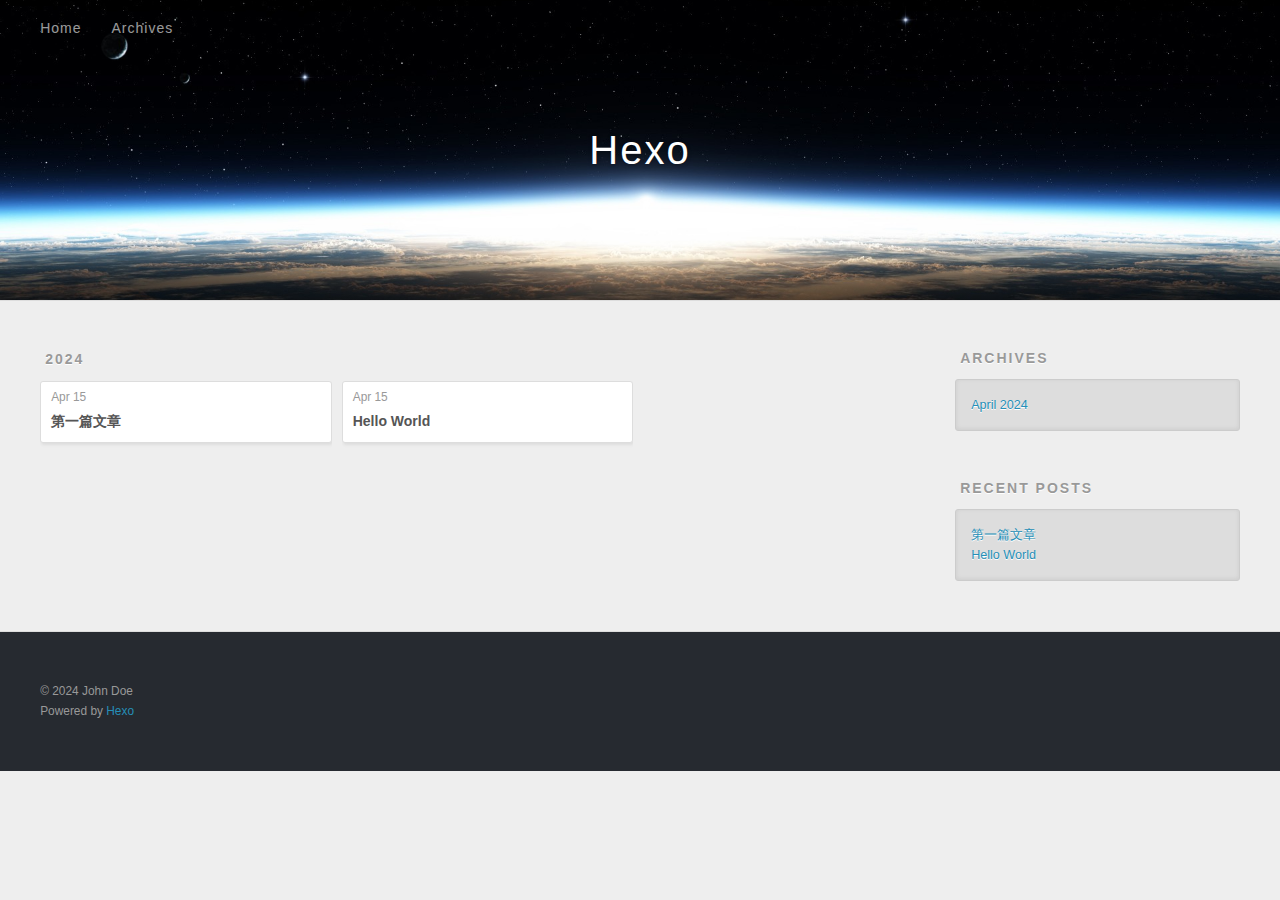
<file: archives/index.html>
<!DOCTYPE html>
<html>
<head>
  <meta charset="utf-8">
  
  
  <title>Archives | Hexo</title>
  <meta name="viewport" content="width=device-width, initial-scale=1, shrink-to-fit=no">
  <meta property="og:type" content="website">
<meta property="og:title" content="Hexo">
<meta property="og:url" content="http://example.com/archives/index.html">
<meta property="og:site_name" content="Hexo">
<meta property="og:locale" content="en_US">
<meta property="article:author" content="John Doe">
<meta name="twitter:card" content="summary">
  
    <link rel="alternate" href="/atom.xml" title="Hexo" type="application/atom+xml">
  
  
    <link rel="shortcut icon" href="/favicon.png">
  
  
  
<link rel="stylesheet" href="/css/style.css">

  
    
<link rel="stylesheet" href="/fancybox/jquery.fancybox.min.css">

  
  
<meta name="generator" content="Hexo 7.1.1"></head>

<body>
  <div id="container">
    <div id="wrap">
      <header id="header">
  <div id="banner"></div>
  <div id="header-outer" class="outer">
    <div id="header-title" class="inner">
      <h1 id="logo-wrap">
        <a href="/" id="logo">Hexo</a>
      </h1>
      
    </div>
    <div id="header-inner" class="inner">
      <nav id="main-nav">
        <a id="main-nav-toggle" class="nav-icon"><span class="fa fa-bars"></span></a>
        
          <a class="main-nav-link" href="/">Home</a>
        
          <a class="main-nav-link" href="/archives">Archives</a>
        
      </nav>
      <nav id="sub-nav">
        
        
          <a class="nav-icon" href="/atom.xml" title="RSS Feed"><span class="fa fa-rss"></span></a>
        
        <a class="nav-icon nav-search-btn" title="Search"><span class="fa fa-search"></span></a>
      </nav>
      <div id="search-form-wrap">
        <form action="//google.com/search" method="get" accept-charset="UTF-8" class="search-form"><input type="search" name="q" class="search-form-input" placeholder="Search"><button type="submit" class="search-form-submit">&#xF002;</button><input type="hidden" name="sitesearch" value="http://example.com"></form>
      </div>
    </div>
  </div>
</header>

      <div class="outer">
        <section id="main">
  
  
    
    
      
      
      <section class="archives-wrap">
        <div class="archive-year-wrap">
          <a href="/archives/2024" class="archive-year">2024</a>
        </div>
        <div class="archives">
    
    <article class="archive-article archive-type-post">
  <div class="archive-article-inner">
    <header class="archive-article-header">
      <a href="/2024/04/15/%E7%AC%AC%E4%B8%80%E7%AF%87%E6%96%87%E7%AB%A0/" class="archive-article-date">
  <time class="dt-published" datetime="2024-04-15T08:50:48.000Z" itemprop="datePublished">Apr 15</time>
</a>
      
  
    <h1 itemprop="name">
      <a class="archive-article-title" href="/2024/04/15/%E7%AC%AC%E4%B8%80%E7%AF%87%E6%96%87%E7%AB%A0/">第一篇文章</a>
    </h1>
  

    </header>
  </div>
</article>
  
    
    
    <article class="archive-article archive-type-post">
  <div class="archive-article-inner">
    <header class="archive-article-header">
      <a href="/2024/04/15/hello-world/" class="archive-article-date">
  <time class="dt-published" datetime="2024-04-15T08:32:44.355Z" itemprop="datePublished">Apr 15</time>
</a>
      
  
    <h1 itemprop="name">
      <a class="archive-article-title" href="/2024/04/15/hello-world/">Hello World</a>
    </h1>
  

    </header>
  </div>
</article>
  
  
    </div></section>
  


</section>
        
          <aside id="sidebar">
  
    

  
    

  
    
  
    
  <div class="widget-wrap">
    <h3 class="widget-title">Archives</h3>
    <div class="widget">
      <ul class="archive-list"><li class="archive-list-item"><a class="archive-list-link" href="/archives/2024/04/">April 2024</a></li></ul>
    </div>
  </div>


  
    
  <div class="widget-wrap">
    <h3 class="widget-title">Recent Posts</h3>
    <div class="widget">
      <ul>
        
          <li>
            <a href="/2024/04/15/%E7%AC%AC%E4%B8%80%E7%AF%87%E6%96%87%E7%AB%A0/">第一篇文章</a>
          </li>
        
          <li>
            <a href="/2024/04/15/hello-world/">Hello World</a>
          </li>
        
      </ul>
    </div>
  </div>

  
</aside>
        
      </div>
      <footer id="footer">
  
  <div class="outer">
    <div id="footer-info" class="inner">
      
      &copy; 2024 John Doe<br>
      Powered by <a href="https://hexo.io/" target="_blank">Hexo</a>
    </div>
  </div>
</footer>

    </div>
    <nav id="mobile-nav">
  
    <a href="/" class="mobile-nav-link">Home</a>
  
    <a href="/archives" class="mobile-nav-link">Archives</a>
  
</nav>
    


<script src="/js/jquery-3.6.4.min.js"></script>



  
<script src="/fancybox/jquery.fancybox.min.js"></script>




<script src="/js/script.js"></script>





  </div>
</body>
</html>
</file>
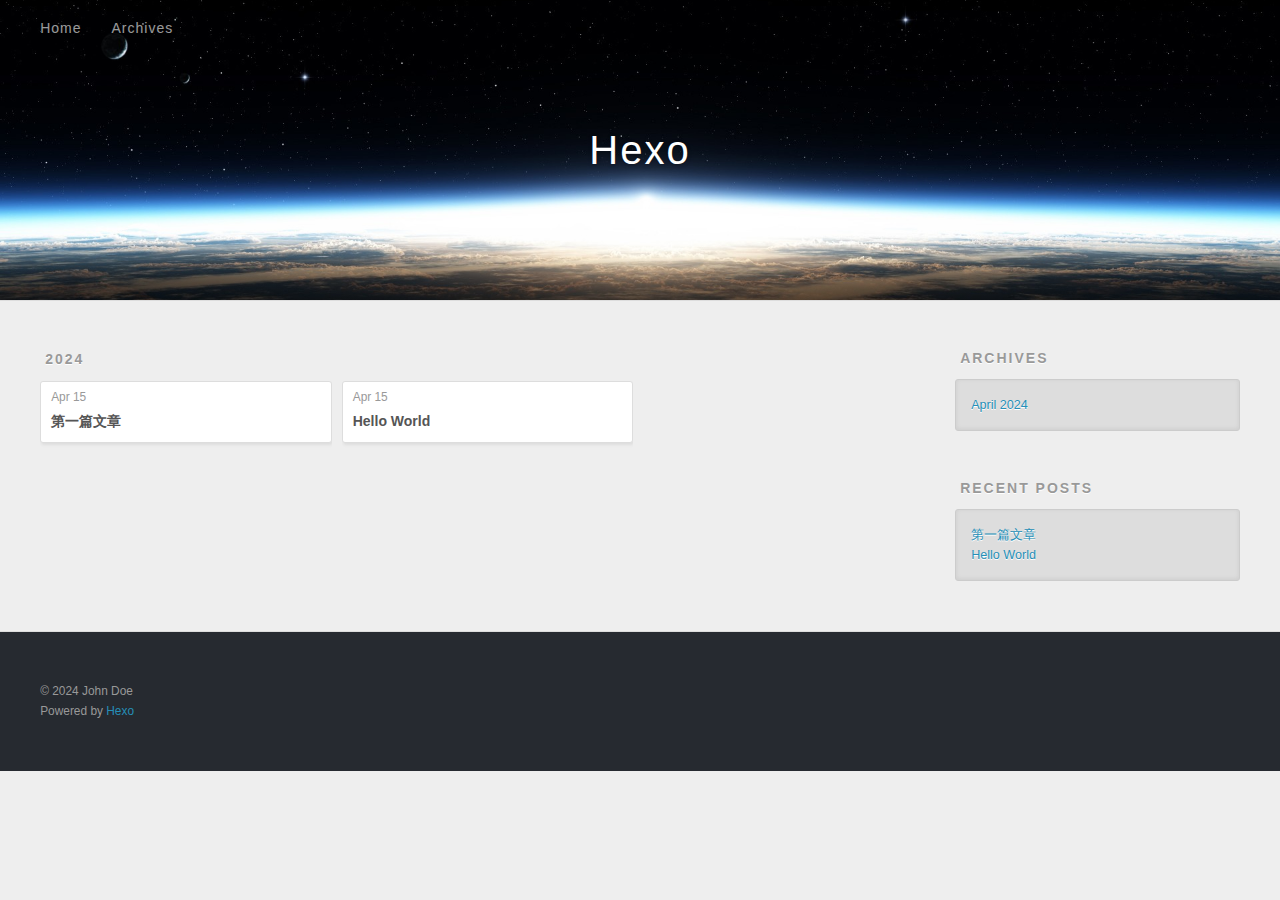
<file: archives/2024/index.html>
<!DOCTYPE html>
<html>
<head>
  <meta charset="utf-8">
  
  
  <title>Archives: 2024 | Hexo</title>
  <meta name="viewport" content="width=device-width, initial-scale=1, shrink-to-fit=no">
  <meta property="og:type" content="website">
<meta property="og:title" content="Hexo">
<meta property="og:url" content="http://example.com/archives/2024/index.html">
<meta property="og:site_name" content="Hexo">
<meta property="og:locale" content="en_US">
<meta property="article:author" content="John Doe">
<meta name="twitter:card" content="summary">
  
    <link rel="alternate" href="/atom.xml" title="Hexo" type="application/atom+xml">
  
  
    <link rel="shortcut icon" href="/favicon.png">
  
  
  
<link rel="stylesheet" href="/css/style.css">

  
    
<link rel="stylesheet" href="/fancybox/jquery.fancybox.min.css">

  
  
<meta name="generator" content="Hexo 7.1.1"></head>

<body>
  <div id="container">
    <div id="wrap">
      <header id="header">
  <div id="banner"></div>
  <div id="header-outer" class="outer">
    <div id="header-title" class="inner">
      <h1 id="logo-wrap">
        <a href="/" id="logo">Hexo</a>
      </h1>
      
    </div>
    <div id="header-inner" class="inner">
      <nav id="main-nav">
        <a id="main-nav-toggle" class="nav-icon"><span class="fa fa-bars"></span></a>
        
          <a class="main-nav-link" href="/">Home</a>
        
          <a class="main-nav-link" href="/archives">Archives</a>
        
      </nav>
      <nav id="sub-nav">
        
        
          <a class="nav-icon" href="/atom.xml" title="RSS Feed"><span class="fa fa-rss"></span></a>
        
        <a class="nav-icon nav-search-btn" title="Search"><span class="fa fa-search"></span></a>
      </nav>
      <div id="search-form-wrap">
        <form action="//google.com/search" method="get" accept-charset="UTF-8" class="search-form"><input type="search" name="q" class="search-form-input" placeholder="Search"><button type="submit" class="search-form-submit">&#xF002;</button><input type="hidden" name="sitesearch" value="http://example.com"></form>
      </div>
    </div>
  </div>
</header>

      <div class="outer">
        <section id="main">
  
  
    
    
      
      
      <section class="archives-wrap">
        <div class="archive-year-wrap">
          <a href="/archives/2024" class="archive-year">2024</a>
        </div>
        <div class="archives">
    
    <article class="archive-article archive-type-post">
  <div class="archive-article-inner">
    <header class="archive-article-header">
      <a href="/2024/04/15/%E7%AC%AC%E4%B8%80%E7%AF%87%E6%96%87%E7%AB%A0/" class="archive-article-date">
  <time class="dt-published" datetime="2024-04-15T08:50:48.000Z" itemprop="datePublished">Apr 15</time>
</a>
      
  
    <h1 itemprop="name">
      <a class="archive-article-title" href="/2024/04/15/%E7%AC%AC%E4%B8%80%E7%AF%87%E6%96%87%E7%AB%A0/">第一篇文章</a>
    </h1>
  

    </header>
  </div>
</article>
  
    
    
    <article class="archive-article archive-type-post">
  <div class="archive-article-inner">
    <header class="archive-article-header">
      <a href="/2024/04/15/hello-world/" class="archive-article-date">
  <time class="dt-published" datetime="2024-04-15T08:32:44.355Z" itemprop="datePublished">Apr 15</time>
</a>
      
  
    <h1 itemprop="name">
      <a class="archive-article-title" href="/2024/04/15/hello-world/">Hello World</a>
    </h1>
  

    </header>
  </div>
</article>
  
  
    </div></section>
  


</section>
        
          <aside id="sidebar">
  
    

  
    

  
    
  
    
  <div class="widget-wrap">
    <h3 class="widget-title">Archives</h3>
    <div class="widget">
      <ul class="archive-list"><li class="archive-list-item"><a class="archive-list-link" href="/archives/2024/04/">April 2024</a></li></ul>
    </div>
  </div>


  
    
  <div class="widget-wrap">
    <h3 class="widget-title">Recent Posts</h3>
    <div class="widget">
      <ul>
        
          <li>
            <a href="/2024/04/15/%E7%AC%AC%E4%B8%80%E7%AF%87%E6%96%87%E7%AB%A0/">第一篇文章</a>
          </li>
        
          <li>
            <a href="/2024/04/15/hello-world/">Hello World</a>
          </li>
        
      </ul>
    </div>
  </div>

  
</aside>
        
      </div>
      <footer id="footer">
  
  <div class="outer">
    <div id="footer-info" class="inner">
      
      &copy; 2024 John Doe<br>
      Powered by <a href="https://hexo.io/" target="_blank">Hexo</a>
    </div>
  </div>
</footer>

    </div>
    <nav id="mobile-nav">
  
    <a href="/" class="mobile-nav-link">Home</a>
  
    <a href="/archives" class="mobile-nav-link">Archives</a>
  
</nav>
    


<script src="/js/jquery-3.6.4.min.js"></script>



  
<script src="/fancybox/jquery.fancybox.min.js"></script>




<script src="/js/script.js"></script>





  </div>
</body>
</html>
</file>
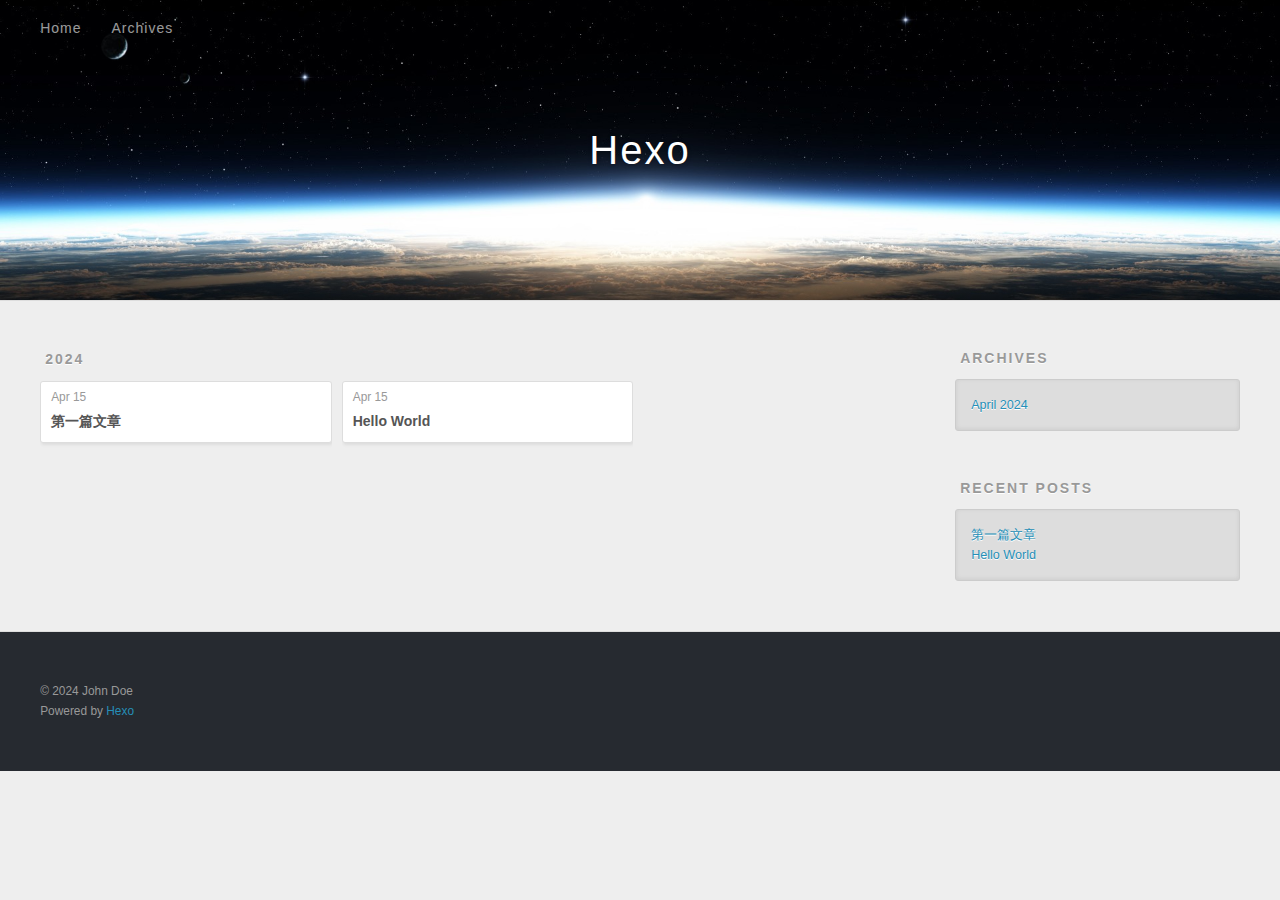
<file: archives/2024/04/index.html>
<!DOCTYPE html>
<html>
<head>
  <meta charset="utf-8">
  
  
  <title>Archives: 2024/4 | Hexo</title>
  <meta name="viewport" content="width=device-width, initial-scale=1, shrink-to-fit=no">
  <meta property="og:type" content="website">
<meta property="og:title" content="Hexo">
<meta property="og:url" content="http://example.com/archives/2024/04/index.html">
<meta property="og:site_name" content="Hexo">
<meta property="og:locale" content="en_US">
<meta property="article:author" content="John Doe">
<meta name="twitter:card" content="summary">
  
    <link rel="alternate" href="/atom.xml" title="Hexo" type="application/atom+xml">
  
  
    <link rel="shortcut icon" href="/favicon.png">
  
  
  
<link rel="stylesheet" href="/css/style.css">

  
    
<link rel="stylesheet" href="/fancybox/jquery.fancybox.min.css">

  
  
<meta name="generator" content="Hexo 7.1.1"></head>

<body>
  <div id="container">
    <div id="wrap">
      <header id="header">
  <div id="banner"></div>
  <div id="header-outer" class="outer">
    <div id="header-title" class="inner">
      <h1 id="logo-wrap">
        <a href="/" id="logo">Hexo</a>
      </h1>
      
    </div>
    <div id="header-inner" class="inner">
      <nav id="main-nav">
        <a id="main-nav-toggle" class="nav-icon"><span class="fa fa-bars"></span></a>
        
          <a class="main-nav-link" href="/">Home</a>
        
          <a class="main-nav-link" href="/archives">Archives</a>
        
      </nav>
      <nav id="sub-nav">
        
        
          <a class="nav-icon" href="/atom.xml" title="RSS Feed"><span class="fa fa-rss"></span></a>
        
        <a class="nav-icon nav-search-btn" title="Search"><span class="fa fa-search"></span></a>
      </nav>
      <div id="search-form-wrap">
        <form action="//google.com/search" method="get" accept-charset="UTF-8" class="search-form"><input type="search" name="q" class="search-form-input" placeholder="Search"><button type="submit" class="search-form-submit">&#xF002;</button><input type="hidden" name="sitesearch" value="http://example.com"></form>
      </div>
    </div>
  </div>
</header>

      <div class="outer">
        <section id="main">
  
  
    
    
      
      
      <section class="archives-wrap">
        <div class="archive-year-wrap">
          <a href="/archives/2024" class="archive-year">2024</a>
        </div>
        <div class="archives">
    
    <article class="archive-article archive-type-post">
  <div class="archive-article-inner">
    <header class="archive-article-header">
      <a href="/2024/04/15/%E7%AC%AC%E4%B8%80%E7%AF%87%E6%96%87%E7%AB%A0/" class="archive-article-date">
  <time class="dt-published" datetime="2024-04-15T08:50:48.000Z" itemprop="datePublished">Apr 15</time>
</a>
      
  
    <h1 itemprop="name">
      <a class="archive-article-title" href="/2024/04/15/%E7%AC%AC%E4%B8%80%E7%AF%87%E6%96%87%E7%AB%A0/">第一篇文章</a>
    </h1>
  

    </header>
  </div>
</article>
  
    
    
    <article class="archive-article archive-type-post">
  <div class="archive-article-inner">
    <header class="archive-article-header">
      <a href="/2024/04/15/hello-world/" class="archive-article-date">
  <time class="dt-published" datetime="2024-04-15T08:32:44.355Z" itemprop="datePublished">Apr 15</time>
</a>
      
  
    <h1 itemprop="name">
      <a class="archive-article-title" href="/2024/04/15/hello-world/">Hello World</a>
    </h1>
  

    </header>
  </div>
</article>
  
  
    </div></section>
  


</section>
        
          <aside id="sidebar">
  
    

  
    

  
    
  
    
  <div class="widget-wrap">
    <h3 class="widget-title">Archives</h3>
    <div class="widget">
      <ul class="archive-list"><li class="archive-list-item"><a class="archive-list-link" href="/archives/2024/04/">April 2024</a></li></ul>
    </div>
  </div>


  
    
  <div class="widget-wrap">
    <h3 class="widget-title">Recent Posts</h3>
    <div class="widget">
      <ul>
        
          <li>
            <a href="/2024/04/15/%E7%AC%AC%E4%B8%80%E7%AF%87%E6%96%87%E7%AB%A0/">第一篇文章</a>
          </li>
        
          <li>
            <a href="/2024/04/15/hello-world/">Hello World</a>
          </li>
        
      </ul>
    </div>
  </div>

  
</aside>
        
      </div>
      <footer id="footer">
  
  <div class="outer">
    <div id="footer-info" class="inner">
      
      &copy; 2024 John Doe<br>
      Powered by <a href="https://hexo.io/" target="_blank">Hexo</a>
    </div>
  </div>
</footer>

    </div>
    <nav id="mobile-nav">
  
    <a href="/" class="mobile-nav-link">Home</a>
  
    <a href="/archives" class="mobile-nav-link">Archives</a>
  
</nav>
    


<script src="/js/jquery-3.6.4.min.js"></script>



  
<script src="/fancybox/jquery.fancybox.min.js"></script>




<script src="/js/script.js"></script>





  </div>
</body>
</html>
</file>
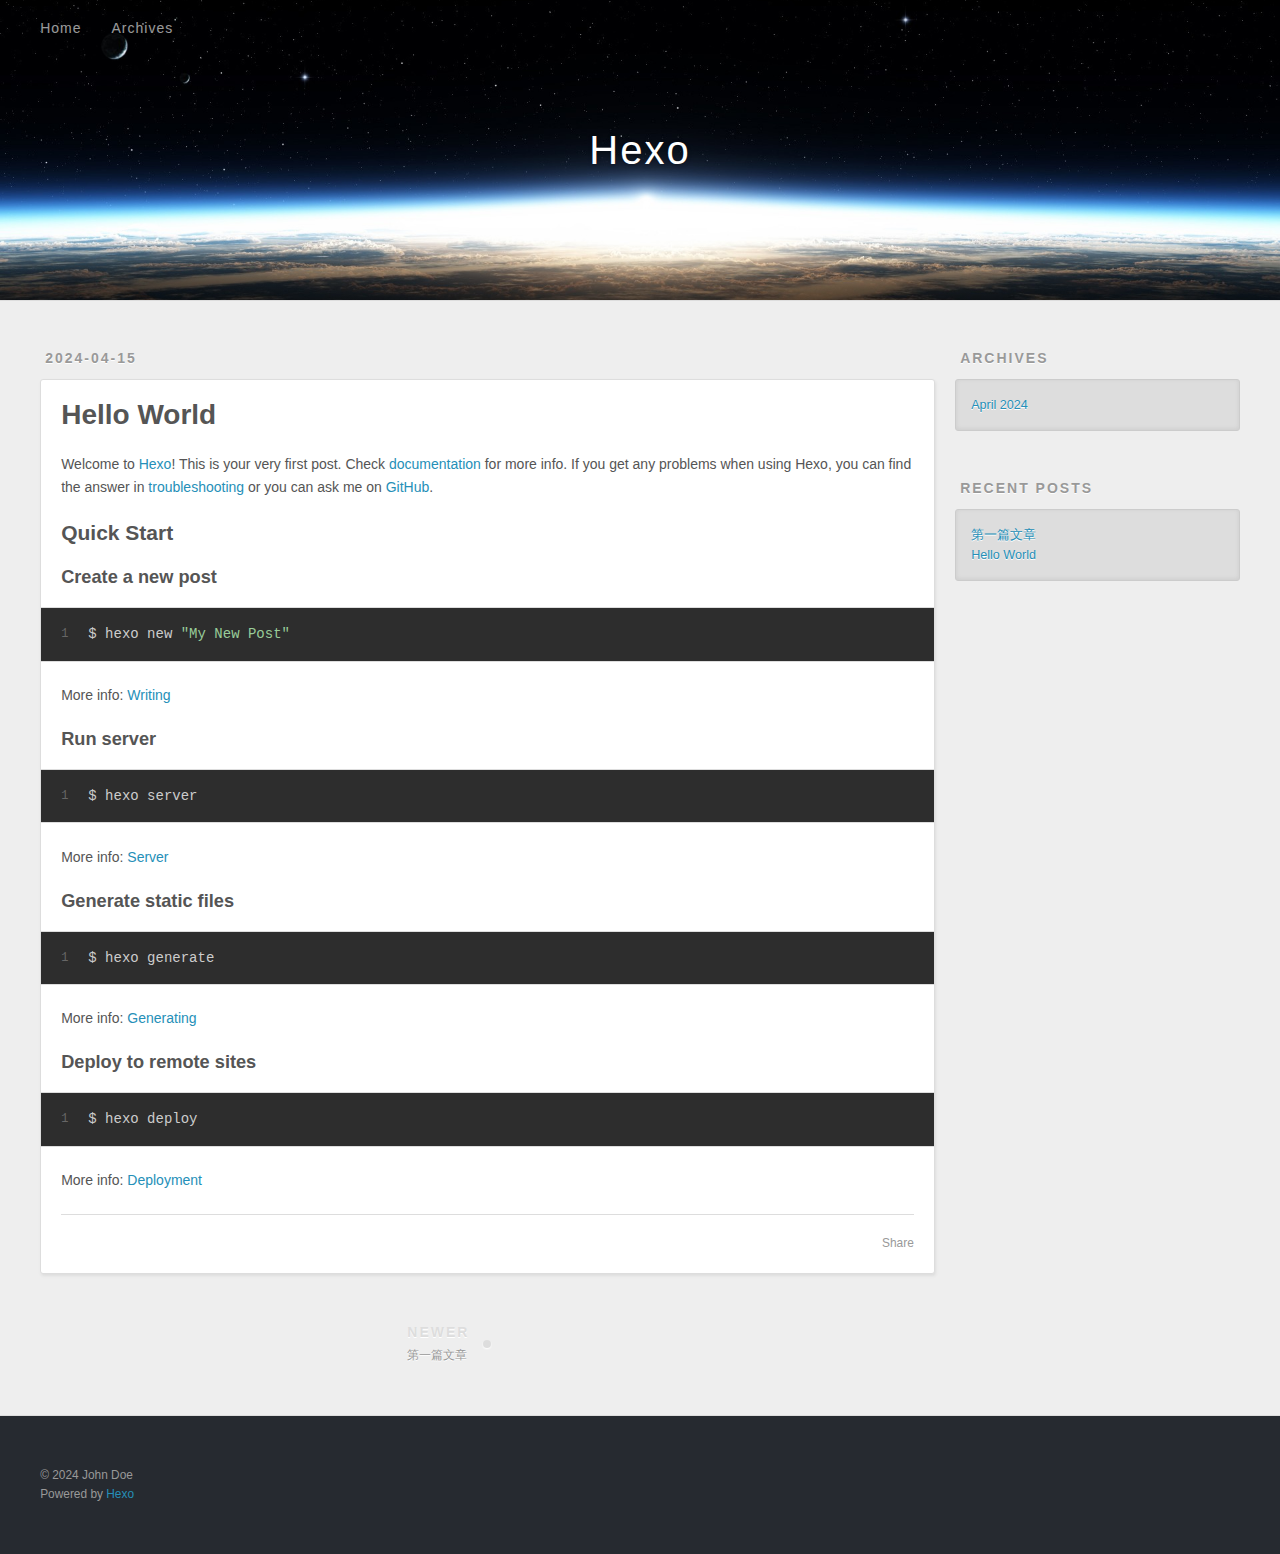
<file: 2024/04/15/hello-world/index.html>
<!DOCTYPE html>
<html>
<head>
  <meta charset="utf-8">
  
  
  <title>Hello World | Hexo</title>
  <meta name="viewport" content="width=device-width, initial-scale=1, shrink-to-fit=no">
  <meta name="description" content="Welcome to Hexo! This is your very first post. Check documentation for more info. If you get any problems when using Hexo, you can find the answer in troubleshooting or you can ask me on GitHub. Quick">
<meta property="og:type" content="article">
<meta property="og:title" content="Hello World">
<meta property="og:url" content="http://example.com/2024/04/15/hello-world/index.html">
<meta property="og:site_name" content="Hexo">
<meta property="og:description" content="Welcome to Hexo! This is your very first post. Check documentation for more info. If you get any problems when using Hexo, you can find the answer in troubleshooting or you can ask me on GitHub. Quick">
<meta property="og:locale" content="en_US">
<meta property="article:published_time" content="2024-04-15T08:32:44.355Z">
<meta property="article:modified_time" content="2024-04-15T08:32:44.356Z">
<meta property="article:author" content="John Doe">
<meta name="twitter:card" content="summary">
  
    <link rel="alternate" href="/atom.xml" title="Hexo" type="application/atom+xml">
  
  
    <link rel="shortcut icon" href="/favicon.png">
  
  
  
<link rel="stylesheet" href="/css/style.css">

  
    
<link rel="stylesheet" href="/fancybox/jquery.fancybox.min.css">

  
  
<meta name="generator" content="Hexo 7.1.1"></head>

<body>
  <div id="container">
    <div id="wrap">
      <header id="header">
  <div id="banner"></div>
  <div id="header-outer" class="outer">
    <div id="header-title" class="inner">
      <h1 id="logo-wrap">
        <a href="/" id="logo">Hexo</a>
      </h1>
      
    </div>
    <div id="header-inner" class="inner">
      <nav id="main-nav">
        <a id="main-nav-toggle" class="nav-icon"><span class="fa fa-bars"></span></a>
        
          <a class="main-nav-link" href="/">Home</a>
        
          <a class="main-nav-link" href="/archives">Archives</a>
        
      </nav>
      <nav id="sub-nav">
        
        
          <a class="nav-icon" href="/atom.xml" title="RSS Feed"><span class="fa fa-rss"></span></a>
        
        <a class="nav-icon nav-search-btn" title="Search"><span class="fa fa-search"></span></a>
      </nav>
      <div id="search-form-wrap">
        <form action="//google.com/search" method="get" accept-charset="UTF-8" class="search-form"><input type="search" name="q" class="search-form-input" placeholder="Search"><button type="submit" class="search-form-submit">&#xF002;</button><input type="hidden" name="sitesearch" value="http://example.com"></form>
      </div>
    </div>
  </div>
</header>

      <div class="outer">
        <section id="main"><article id="post-hello-world" class="h-entry article article-type-post" itemprop="blogPost" itemscope itemtype="https://schema.org/BlogPosting">
  <div class="article-meta">
    <a href="/2024/04/15/hello-world/" class="article-date">
  <time class="dt-published" datetime="2024-04-15T08:32:44.355Z" itemprop="datePublished">2024-04-15</time>
</a>
    
  </div>
  <div class="article-inner">
    
    
      <header class="article-header">
        
  
    <h1 class="p-name article-title" itemprop="headline name">
      Hello World
    </h1>
  

      </header>
    
    <div class="e-content article-entry" itemprop="articleBody">
      
        <p>Welcome to <a target="_blank" rel="noopener" href="https://hexo.io/">Hexo</a>! This is your very first post. Check <a target="_blank" rel="noopener" href="https://hexo.io/docs/">documentation</a> for more info. If you get any problems when using Hexo, you can find the answer in <a target="_blank" rel="noopener" href="https://hexo.io/docs/troubleshooting.html">troubleshooting</a> or you can ask me on <a target="_blank" rel="noopener" href="https://github.com/hexojs/hexo/issues">GitHub</a>.</p>
<h2 id="Quick-Start"><a href="#Quick-Start" class="headerlink" title="Quick Start"></a>Quick Start</h2><h3 id="Create-a-new-post"><a href="#Create-a-new-post" class="headerlink" title="Create a new post"></a>Create a new post</h3><figure class="highlight bash"><table><tr><td class="gutter"><pre><span class="line">1</span><br></pre></td><td class="code"><pre><span class="line">$ hexo new <span class="string">&quot;My New Post&quot;</span></span><br></pre></td></tr></table></figure>

<p>More info: <a target="_blank" rel="noopener" href="https://hexo.io/docs/writing.html">Writing</a></p>
<h3 id="Run-server"><a href="#Run-server" class="headerlink" title="Run server"></a>Run server</h3><figure class="highlight bash"><table><tr><td class="gutter"><pre><span class="line">1</span><br></pre></td><td class="code"><pre><span class="line">$ hexo server</span><br></pre></td></tr></table></figure>

<p>More info: <a target="_blank" rel="noopener" href="https://hexo.io/docs/server.html">Server</a></p>
<h3 id="Generate-static-files"><a href="#Generate-static-files" class="headerlink" title="Generate static files"></a>Generate static files</h3><figure class="highlight bash"><table><tr><td class="gutter"><pre><span class="line">1</span><br></pre></td><td class="code"><pre><span class="line">$ hexo generate</span><br></pre></td></tr></table></figure>

<p>More info: <a target="_blank" rel="noopener" href="https://hexo.io/docs/generating.html">Generating</a></p>
<h3 id="Deploy-to-remote-sites"><a href="#Deploy-to-remote-sites" class="headerlink" title="Deploy to remote sites"></a>Deploy to remote sites</h3><figure class="highlight bash"><table><tr><td class="gutter"><pre><span class="line">1</span><br></pre></td><td class="code"><pre><span class="line">$ hexo deploy</span><br></pre></td></tr></table></figure>

<p>More info: <a target="_blank" rel="noopener" href="https://hexo.io/docs/one-command-deployment.html">Deployment</a></p>

      
    </div>
    <footer class="article-footer">
      <a data-url="http://example.com/2024/04/15/hello-world/" data-id="clv0p9w150000uob9aeog7b6u" data-title="Hello World" class="article-share-link"><span class="fa fa-share">Share</span></a>
      
      
      
    </footer>
  </div>
  
    
<nav id="article-nav">
  
    <a href="/2024/04/15/%E7%AC%AC%E4%B8%80%E7%AF%87%E6%96%87%E7%AB%A0/" id="article-nav-newer" class="article-nav-link-wrap">
      <strong class="article-nav-caption">Newer</strong>
      <div class="article-nav-title">
        
          第一篇文章
        
      </div>
    </a>
  
  
</nav>

  
</article>


</section>
        
          <aside id="sidebar">
  
    

  
    

  
    
  
    
  <div class="widget-wrap">
    <h3 class="widget-title">Archives</h3>
    <div class="widget">
      <ul class="archive-list"><li class="archive-list-item"><a class="archive-list-link" href="/archives/2024/04/">April 2024</a></li></ul>
    </div>
  </div>


  
    
  <div class="widget-wrap">
    <h3 class="widget-title">Recent Posts</h3>
    <div class="widget">
      <ul>
        
          <li>
            <a href="/2024/04/15/%E7%AC%AC%E4%B8%80%E7%AF%87%E6%96%87%E7%AB%A0/">第一篇文章</a>
          </li>
        
          <li>
            <a href="/2024/04/15/hello-world/">Hello World</a>
          </li>
        
      </ul>
    </div>
  </div>

  
</aside>
        
      </div>
      <footer id="footer">
  
  <div class="outer">
    <div id="footer-info" class="inner">
      
      &copy; 2024 John Doe<br>
      Powered by <a href="https://hexo.io/" target="_blank">Hexo</a>
    </div>
  </div>
</footer>

    </div>
    <nav id="mobile-nav">
  
    <a href="/" class="mobile-nav-link">Home</a>
  
    <a href="/archives" class="mobile-nav-link">Archives</a>
  
</nav>
    


<script src="/js/jquery-3.6.4.min.js"></script>



  
<script src="/fancybox/jquery.fancybox.min.js"></script>




<script src="/js/script.js"></script>





  </div>
</body>
</html>
</file>
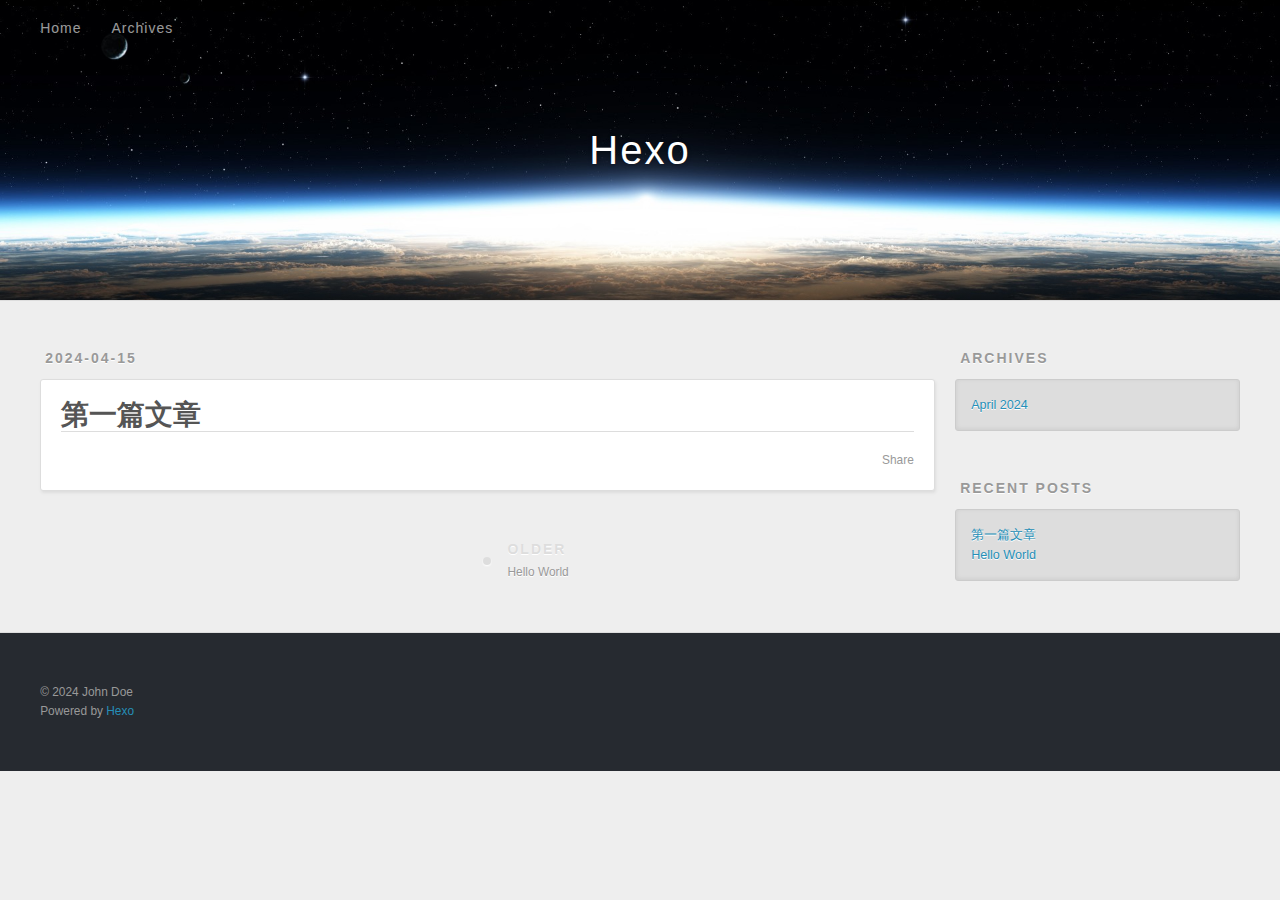
<file: 2024/04/15/第一篇文章/index.html>
<!DOCTYPE html>
<html>
<head>
  <meta charset="utf-8">
  
  
  <title>第一篇文章 | Hexo</title>
  <meta name="viewport" content="width=device-width, initial-scale=1, shrink-to-fit=no">
  <meta property="og:type" content="article">
<meta property="og:title" content="第一篇文章">
<meta property="og:url" content="http://example.com/2024/04/15/%E7%AC%AC%E4%B8%80%E7%AF%87%E6%96%87%E7%AB%A0/index.html">
<meta property="og:site_name" content="Hexo">
<meta property="og:locale" content="en_US">
<meta property="article:published_time" content="2024-04-15T08:50:48.000Z">
<meta property="article:modified_time" content="2024-04-15T08:50:48.824Z">
<meta property="article:author" content="John Doe">
<meta name="twitter:card" content="summary">
  
    <link rel="alternate" href="/atom.xml" title="Hexo" type="application/atom+xml">
  
  
    <link rel="shortcut icon" href="/favicon.png">
  
  
  
<link rel="stylesheet" href="/css/style.css">

  
    
<link rel="stylesheet" href="/fancybox/jquery.fancybox.min.css">

  
  
<meta name="generator" content="Hexo 7.1.1"></head>

<body>
  <div id="container">
    <div id="wrap">
      <header id="header">
  <div id="banner"></div>
  <div id="header-outer" class="outer">
    <div id="header-title" class="inner">
      <h1 id="logo-wrap">
        <a href="/" id="logo">Hexo</a>
      </h1>
      
    </div>
    <div id="header-inner" class="inner">
      <nav id="main-nav">
        <a id="main-nav-toggle" class="nav-icon"><span class="fa fa-bars"></span></a>
        
          <a class="main-nav-link" href="/">Home</a>
        
          <a class="main-nav-link" href="/archives">Archives</a>
        
      </nav>
      <nav id="sub-nav">
        
        
          <a class="nav-icon" href="/atom.xml" title="RSS Feed"><span class="fa fa-rss"></span></a>
        
        <a class="nav-icon nav-search-btn" title="Search"><span class="fa fa-search"></span></a>
      </nav>
      <div id="search-form-wrap">
        <form action="//google.com/search" method="get" accept-charset="UTF-8" class="search-form"><input type="search" name="q" class="search-form-input" placeholder="Search"><button type="submit" class="search-form-submit">&#xF002;</button><input type="hidden" name="sitesearch" value="http://example.com"></form>
      </div>
    </div>
  </div>
</header>

      <div class="outer">
        <section id="main"><article id="post-第一篇文章" class="h-entry article article-type-post" itemprop="blogPost" itemscope itemtype="https://schema.org/BlogPosting">
  <div class="article-meta">
    <a href="/2024/04/15/%E7%AC%AC%E4%B8%80%E7%AF%87%E6%96%87%E7%AB%A0/" class="article-date">
  <time class="dt-published" datetime="2024-04-15T08:50:48.000Z" itemprop="datePublished">2024-04-15</time>
</a>
    
  </div>
  <div class="article-inner">
    
    
      <header class="article-header">
        
  
    <h1 class="p-name article-title" itemprop="headline name">
      第一篇文章
    </h1>
  

      </header>
    
    <div class="e-content article-entry" itemprop="articleBody">
      
        
      
    </div>
    <footer class="article-footer">
      <a data-url="http://example.com/2024/04/15/%E7%AC%AC%E4%B8%80%E7%AF%87%E6%96%87%E7%AB%A0/" data-id="clv0ptgi500008gb9elfgejku" data-title="第一篇文章" class="article-share-link"><span class="fa fa-share">Share</span></a>
      
      
      
    </footer>
  </div>
  
    
<nav id="article-nav">
  
  
    <a href="/2024/04/15/hello-world/" id="article-nav-older" class="article-nav-link-wrap">
      <strong class="article-nav-caption">Older</strong>
      <div class="article-nav-title">Hello World</div>
    </a>
  
</nav>

  
</article>


</section>
        
          <aside id="sidebar">
  
    

  
    

  
    
  
    
  <div class="widget-wrap">
    <h3 class="widget-title">Archives</h3>
    <div class="widget">
      <ul class="archive-list"><li class="archive-list-item"><a class="archive-list-link" href="/archives/2024/04/">April 2024</a></li></ul>
    </div>
  </div>


  
    
  <div class="widget-wrap">
    <h3 class="widget-title">Recent Posts</h3>
    <div class="widget">
      <ul>
        
          <li>
            <a href="/2024/04/15/%E7%AC%AC%E4%B8%80%E7%AF%87%E6%96%87%E7%AB%A0/">第一篇文章</a>
          </li>
        
          <li>
            <a href="/2024/04/15/hello-world/">Hello World</a>
          </li>
        
      </ul>
    </div>
  </div>

  
</aside>
        
      </div>
      <footer id="footer">
  
  <div class="outer">
    <div id="footer-info" class="inner">
      
      &copy; 2024 John Doe<br>
      Powered by <a href="https://hexo.io/" target="_blank">Hexo</a>
    </div>
  </div>
</footer>

    </div>
    <nav id="mobile-nav">
  
    <a href="/" class="mobile-nav-link">Home</a>
  
    <a href="/archives" class="mobile-nav-link">Archives</a>
  
</nav>
    


<script src="/js/jquery-3.6.4.min.js"></script>



  
<script src="/fancybox/jquery.fancybox.min.js"></script>




<script src="/js/script.js"></script>





  </div>
</body>
</html>
</file>
<file: css/style.css>
body {
  width: 100%;
}
body:before,
body:after {
  content: "";
  display: table;
}
body:after {
  clear: both;
}
html,
body,
div,
span,
applet,
object,
iframe,
h1,
h2,
h3,
h4,
h5,
h6,
p,
blockquote,
pre,
a,
abbr,
acronym,
address,
big,
cite,
code,
del,
dfn,
em,
img,
ins,
kbd,
q,
s,
samp,
small,
strike,
strong,
sub,
sup,
tt,
var,
dl,
dt,
dd,
ol,
ul,
li,
fieldset,
form,
label,
legend,
table,
caption,
tbody,
tfoot,
thead,
tr,
th,
td {
  margin: 0;
  padding: 0;
  border: 0;
  outline: 0;
  font-weight: inherit;
  font-style: inherit;
  font-family: inherit;
  font-size: 100%;
  vertical-align: baseline;
}
body {
  line-height: 1;
  color: #000;
  background: #fff;
}
ol,
ul {
  list-style: none;
}
table {
  border-collapse: separate;
  border-spacing: 0;
  vertical-align: middle;
}
caption,
th,
td {
  text-align: left;
  font-weight: normal;
  vertical-align: middle;
}
a img {
  border: none;
}
input,
button {
  margin: 0;
  padding: 0;
}
input::-moz-focus-inner,
button::-moz-focus-inner {
  border: 0;
  padding: 0;
}
html,
body,
#container {
  height: 100%;
}
body {
  background: #eee;
  font: 14px -apple-system, BlinkMacSystemFont, "Segoe UI", "Roboto", "Oxygen", "Ubuntu", "Cantarell", "Fira Sans", "Droid Sans", "Helvetica Neue", sans-serif;
  -webkit-text-size-adjust: 100%;
}
.outer {
  max-width: 1220px;
  margin: 0 auto;
  padding: 0 20px;
}
.outer:before,
.outer:after {
  content: "";
  display: table;
}
.outer:after {
  clear: both;
}
.inner {
  display: inline;
  float: left;
  width: 98.33333333333333%;
  margin: 0 0.833333333333333%;
}
.left,
.alignleft {
  float: left;
}
.right,
.alignright {
  float: right;
}
.clear {
  clear: both;
}
#container {
  position: relative;
}
.mobile-nav-on {
  overflow: hidden;
}
#wrap {
  height: 100%;
  width: 100%;
  position: absolute;
  top: 0;
  left: 0;
  -webkit-transition: 0.2s ease-out;
  -moz-transition: 0.2s ease-out;
  -ms-transition: 0.2s ease-out;
  transition: 0.2s ease-out;
  z-index: 1;
  background: #eee;
}
.mobile-nav-on #wrap {
  left: 280px;
}
@media screen and (min-width: 768px) {
  #main {
    display: inline;
    float: left;
    width: 73.33333333333333%;
    margin: 0 0.833333333333333%;
  }
}
.article-date,
.article-category-link,
.archive-year,
.widget-title {
  text-decoration: none;
  text-transform: uppercase;
  letter-spacing: 2px;
  color: #999;
  margin-bottom: 1em;
  margin-left: 5px;
  line-height: 1em;
  text-shadow: 0 1px #fff;
  font-weight: bold;
}
.article-inner,
.archive-article-inner {
  background: #fff;
  -webkit-box-shadow: 1px 2px 3px #ddd;
  box-shadow: 1px 2px 3px #ddd;
  border: 1px solid #ddd;
  border-radius: 3px;
}
.article-entry h1,
.widget h1 {
  font-size: 2em;
}
.article-entry h2,
.widget h2 {
  font-size: 1.5em;
}
.article-entry h3,
.widget h3 {
  font-size: 1.3em;
}
.article-entry h4,
.widget h4 {
  font-size: 1.2em;
}
.article-entry h5,
.widget h5 {
  font-size: 1em;
}
.article-entry h6,
.widget h6 {
  font-size: 1em;
  color: #999;
}
.article-entry hr,
.widget hr {
  border: 1px dashed #ddd;
}
.article-entry strong,
.widget strong {
  font-weight: bold;
}
.article-entry em,
.widget em,
.article-entry cite,
.widget cite {
  font-style: italic;
}
.article-entry sup,
.widget sup,
.article-entry sub,
.widget sub {
  font-size: 0.75em;
  line-height: 0;
  position: relative;
  vertical-align: baseline;
}
.article-entry sup,
.widget sup {
  top: -0.5em;
}
.article-entry sub,
.widget sub {
  bottom: -0.2em;
}
.article-entry small,
.widget small {
  font-size: 0.85em;
}
.article-entry acronym,
.widget acronym,
.article-entry abbr,
.widget abbr {
  border-bottom: 1px dotted;
}
.article-entry ul,
.widget ul,
.article-entry ol,
.widget ol,
.article-entry dl,
.widget dl {
  margin: 0 20px;
  line-height: 1.6em;
}
.article-entry ul ul,
.widget ul ul,
.article-entry ol ul,
.widget ol ul,
.article-entry ul ol,
.widget ul ol,
.article-entry ol ol,
.widget ol ol {
  margin-top: 0;
  margin-bottom: 0;
}
.article-entry ul,
.widget ul {
  list-style: disc;
}
.article-entry ol,
.widget ol {
  list-style: decimal;
}
.article-entry dt,
.widget dt {
  font-weight: bold;
}
#header {
  height: 300px;
  position: relative;
  border-bottom: 1px solid #ddd;
}
#header:before,
#header:after {
  content: "";
  position: absolute;
  left: 0;
  right: 0;
  height: 40px;
}
#header:before {
  top: 0;
  background: -webkit-linear-gradient(rgba(0,0,0,0.2), transparent);
  background: -moz-linear-gradient(rgba(0,0,0,0.2), transparent);
  background: -ms-linear-gradient(rgba(0,0,0,0.2), transparent);
  background: linear-gradient(rgba(0,0,0,0.2), transparent);
}
#header:after {
  bottom: 0;
  background: -webkit-linear-gradient(transparent, rgba(0,0,0,0.2));
  background: -moz-linear-gradient(transparent, rgba(0,0,0,0.2));
  background: -ms-linear-gradient(transparent, rgba(0,0,0,0.2));
  background: linear-gradient(transparent, rgba(0,0,0,0.2));
}
#header-outer {
  height: 100%;
  position: relative;
}
#header-inner {
  position: relative;
  overflow: hidden;
}
#banner {
  position: absolute;
  top: 0;
  left: 0;
  width: 100%;
  height: 100%;
  background: url("images/banner.jpg") center #000;
  background-size: cover;
  z-index: -1;
}
#header-title {
  text-align: center;
  height: 40px;
  position: absolute;
  top: 50%;
  left: 0;
  margin-top: -20px;
}
#logo,
#subtitle {
  text-decoration: none;
  color: #fff;
  font-weight: 300;
  text-shadow: 0 1px 4px rgba(0,0,0,0.3);
}
#logo {
  font-size: 40px;
  line-height: 40px;
  letter-spacing: 2px;
}
#subtitle {
  font-size: 16px;
  line-height: 16px;
  letter-spacing: 1px;
}
#subtitle-wrap {
  margin-top: 16px;
}
#main-nav {
  float: left;
  margin-left: -15px;
}
.nav-icon,
.main-nav-link {
  float: left;
  color: #fff;
  opacity: 0.6;
  text-decoration: none;
  text-shadow: 0 1px rgba(0,0,0,0.2);
  -webkit-transition: opacity 0.2s;
  -moz-transition: opacity 0.2s;
  -ms-transition: opacity 0.2s;
  transition: opacity 0.2s;
  display: block;
  padding: 20px 15px;
}
.nav-icon:hover,
.main-nav-link:hover {
  opacity: 1;
}
.nav-icon {
  text-align: center;
  font-size: 14px;
  width: 14px;
  height: 14px;
  padding: 20px 15px;
  position: relative;
  cursor: pointer;
}
.main-nav-link {
  font-weight: 300;
  letter-spacing: 1px;
}
@media screen and (max-width: 479px) {
  .main-nav-link {
    display: none;
  }
}
#main-nav-toggle {
  display: none;
}
@media screen and (max-width: 479px) {
  #main-nav-toggle {
    display: block;
  }
}
#sub-nav {
  float: right;
  margin-right: -15px;
}
#search-form-wrap {
  position: absolute;
  top: 15px;
  width: 150px;
  height: 30px;
  right: -150px;
  opacity: 0;
  -webkit-transition: 0.2s ease-out;
  -moz-transition: 0.2s ease-out;
  -ms-transition: 0.2s ease-out;
  transition: 0.2s ease-out;
}
#search-form-wrap.on {
  opacity: 1;
  right: 0;
}
@media screen and (max-width: 479px) {
  #search-form-wrap {
    width: 100%;
    right: -100%;
  }
}
.search-form {
  position: absolute;
  top: 0;
  left: 0;
  right: 0;
  background: #fff;
  padding: 5px 15px;
  border-radius: 15px;
  -webkit-box-shadow: 0 0 10px rgba(0,0,0,0.3);
  box-shadow: 0 0 10px rgba(0,0,0,0.3);
}
.search-form-input {
  border: none;
  background: none;
  color: #555;
  width: 100%;
  font: 13px -apple-system, BlinkMacSystemFont, "Segoe UI", "Roboto", "Oxygen", "Ubuntu", "Cantarell", "Fira Sans", "Droid Sans", "Helvetica Neue", sans-serif;
  outline: none;
}
.search-form-input::-webkit-search-results-decoration,
.search-form-input::-webkit-search-cancel-button {
  -webkit-appearance: none;
}
.search-form-submit {
  position: absolute;
  top: 50%;
  right: 10px;
  margin-top: -7px;
  font: 13px ForkAwesome;
  border: none;
  background: none;
  color: #bbb;
  cursor: pointer;
}
.search-form-submit:hover,
.search-form-submit:focus {
  color: #777;
}
.article {
  margin: 50px 0;
}
.article-inner {
  overflow: hidden;
}
.article-meta:before,
.article-meta:after {
  content: "";
  display: table;
}
.article-meta:after {
  clear: both;
}
.article-date {
  float: left;
}
.article-category {
  float: left;
  line-height: 1em;
  color: #ccc;
  text-shadow: 0 1px #fff;
  margin-left: 8px;
}
.article-category:before {
  content: "\2022";
}
.article-category-link {
  margin: 0 12px 1em;
}
.article-header {
  padding: 20px 20px 0;
}
.article-title {
  text-decoration: none;
  font-size: 2em;
  font-weight: bold;
  color: #555;
  line-height: 1.1em;
  -webkit-transition: color 0.2s;
  -moz-transition: color 0.2s;
  -ms-transition: color 0.2s;
  transition: color 0.2s;
}
a.article-title:hover {
  color: #258fb8;
}
.article-entry {
  color: #555;
  padding: 0 20px;
}
.article-entry:before,
.article-entry:after {
  content: "";
  display: table;
}
.article-entry:after {
  clear: both;
}
.article-entry p,
.article-entry table {
  line-height: 1.6em;
  margin: 1.6em 0;
}
.article-entry h1,
.article-entry h2,
.article-entry h3,
.article-entry h4,
.article-entry h5,
.article-entry h6 {
  font-weight: bold;
}
.article-entry h1,
.article-entry h2,
.article-entry h3,
.article-entry h4,
.article-entry h5,
.article-entry h6 {
  line-height: 1.1em;
  margin: 1.1em 0;
}
.article-entry a {
  color: #258fb8;
  text-decoration: none;
}
.article-entry a:hover {
  text-decoration: underline;
}
.article-entry ul,
.article-entry ol,
.article-entry dl {
  margin-top: 1.6em;
  margin-bottom: 1.6em;
}
.article-entry img,
.article-entry video {
  max-width: 100%;
  height: auto;
  display: block;
  margin: auto;
}
.article-entry iframe {
  border: none;
}
.article-entry table {
  width: 100%;
  border-collapse: collapse;
  border-spacing: 0;
}
.article-entry th {
  font-weight: bold;
  border-bottom: 3px solid #ddd;
  padding-bottom: 0.5em;
}
.article-entry td {
  border-bottom: 1px solid #ddd;
  padding: 10px 0;
}
.article-entry blockquote {
  font-family: Georgia, "Times New Roman", serif;
  margin: 1.6em 20px;
  text-align: center;
}
.article-entry blockquote footer {
  font-size: 14px;
  margin: 1.6em 0;
  font-family: -apple-system, BlinkMacSystemFont, "Segoe UI", "Roboto", "Oxygen", "Ubuntu", "Cantarell", "Fira Sans", "Droid Sans", "Helvetica Neue", sans-serif;
}
.article-entry blockquote footer cite:before {
  content: "—";
  padding: 0 0.5em;
}
.article-entry .pullquote {
  text-align: left;
  width: 45%;
  margin: 0;
}
.article-entry .pullquote.left {
  margin-left: 0.5em;
  margin-right: 1em;
}
.article-entry .pullquote.right {
  margin-right: 0.5em;
  margin-left: 1em;
}
.article-entry .caption {
  color: #999;
  display: block;
  font-size: 0.9em;
  margin-top: 0.5em;
  position: relative;
  text-align: center;
}
.article-entry .video-container {
  position: relative;
  padding-top: 56.25%;
  height: 0;
  overflow: hidden;
}
.article-entry .video-container iframe,
.article-entry .video-container object,
.article-entry .video-container embed {
  position: absolute;
  top: 0;
  left: 0;
  width: 100%;
  height: 100%;
  margin-top: 0;
}
.article-more-link a {
  display: inline-block;
  line-height: 1em;
  padding: 6px 15px;
  border-radius: 15px;
  background: #eee;
  color: #999;
  text-shadow: 0 1px #fff;
  text-decoration: none;
}
.article-more-link a:hover {
  background: #258fb8;
  color: #fff;
  text-decoration: none;
  text-shadow: 0 1px #1e7293;
}
.article-footer {
  font-size: 0.85em;
  line-height: 1.6em;
  border-top: 1px solid #ddd;
  padding-top: 1.6em;
  margin: 0 20px 20px;
}
.article-footer:before,
.article-footer:after {
  content: "";
  display: table;
}
.article-footer:after {
  clear: both;
}
.article-footer a {
  color: #999;
  text-decoration: none;
}
.article-footer a:hover {
  color: #555;
}
.article-tag-list-item {
  float: left;
  margin-right: 10px;
}
.article-tag-list-link:before {
  content: "#";
}
.article-comment-link {
  float: right;
}
.article-comment-link:before {
  padding-right: 8px;
}
.article-share-link {
  cursor: pointer;
  float: right;
  margin-left: 20px;
}
.article-share-link:before {
  padding-right: 6px;
}
#article-nav {
  position: relative;
}
#article-nav:before,
#article-nav:after {
  content: "";
  display: table;
}
#article-nav:after {
  clear: both;
}
@media screen and (min-width: 768px) {
  #article-nav {
    margin: 50px 0;
  }
  #article-nav:before {
    width: 8px;
    height: 8px;
    position: absolute;
    top: 50%;
    left: 50%;
    margin-top: -4px;
    margin-left: -4px;
    content: "";
    border-radius: 50%;
    background: #ddd;
    -webkit-box-shadow: 0 1px 2px #fff;
    box-shadow: 0 1px 2px #fff;
  }
}
.article-nav-link-wrap {
  text-decoration: none;
  text-shadow: 0 1px #fff;
  color: #999;
  -webkit-box-sizing: border-box;
  -moz-box-sizing: border-box;
  box-sizing: border-box;
  margin-top: 50px;
  text-align: center;
  display: block;
}
.article-nav-link-wrap:hover {
  color: #555;
}
@media screen and (min-width: 768px) {
  .article-nav-link-wrap {
    width: 50%;
    margin-top: 0;
  }
}
@media screen and (min-width: 768px) {
  #article-nav-newer {
    float: left;
    text-align: right;
    padding-right: 20px;
  }
}
@media screen and (min-width: 768px) {
  #article-nav-older {
    float: right;
    text-align: left;
    padding-left: 20px;
  }
}
.article-nav-caption {
  text-transform: uppercase;
  letter-spacing: 2px;
  color: #ddd;
  line-height: 1em;
  font-weight: bold;
}
#article-nav-newer .article-nav-caption {
  margin-right: -2px;
}
.article-nav-title {
  font-size: 0.85em;
  line-height: 1.6em;
  margin-top: 0.5em;
}
.article-share-box {
  position: absolute;
  display: none;
  background: #fff;
  -webkit-box-shadow: 1px 2px 10px rgba(0,0,0,0.2);
  box-shadow: 1px 2px 10px rgba(0,0,0,0.2);
  border-radius: 3px;
  margin-left: -145px;
  overflow: hidden;
  z-index: 1;
}
.article-share-box.on {
  display: block;
}
.article-share-input {
  width: 100%;
  background: none;
  -webkit-box-sizing: border-box;
  -moz-box-sizing: border-box;
  box-sizing: border-box;
  font: 14px -apple-system, BlinkMacSystemFont, "Segoe UI", "Roboto", "Oxygen", "Ubuntu", "Cantarell", "Fira Sans", "Droid Sans", "Helvetica Neue", sans-serif;
  padding: 0 15px;
  color: #555;
  outline: none;
  border: 1px solid #ddd;
  border-radius: 3px 3px 0 0;
  height: 36px;
  line-height: 36px;
}
.article-share-links {
  background: #eee;
}
.article-share-links:before,
.article-share-links:after {
  content: "";
  display: table;
}
.article-share-links:after {
  clear: both;
}
.article-share-twitter,
.article-share-facebook,
.article-share-pinterest,
.article-share-linkedin {
  width: 50px;
  height: 36px;
  display: block;
  float: left;
  position: relative;
  color: #999;
  text-shadow: 0 1px #fff;
}
.article-share-twitter:before,
.article-share-facebook:before,
.article-share-pinterest:before,
.article-share-linkedin:before {
  font-size: 20px;
  width: 20px;
  height: 20px;
  position: absolute;
  top: 50%;
  left: 50%;
  margin-top: -10px;
  margin-left: -10px;
  text-align: center;
}
.article-share-twitter:hover,
.article-share-facebook:hover,
.article-share-pinterest:hover,
.article-share-linkedin:hover {
  color: #fff;
}
.article-share-twitter:hover {
  background: #00aced;
  text-shadow: 0 1px #008abe;
}
.article-share-facebook:hover {
  background: #3b5998;
  text-shadow: 0 1px #2f477a;
}
.article-share-pinterest:hover {
  background: #cb2027;
  text-shadow: 0 1px #a21a1f;
}
.article-share-linkedin:hover {
  background: #0077b5;
  text-shadow: 0 1px #005f91;
}
.article-gallery {
  background: #000;
  position: relative;
}
.article-gallery-photos {
  position: relative;
  overflow: hidden;
}
.article-gallery-img {
  display: none;
  max-width: 100%;
}
.article-gallery-img:first-child {
  display: block;
}
.article-gallery-img.loaded {
  position: absolute;
  display: block;
}
.article-gallery-img img {
  display: block;
  max-width: 100%;
  margin: 0 auto;
}
#comments {
  background: #fff;
  -webkit-box-shadow: 1px 2px 3px #ddd;
  box-shadow: 1px 2px 3px #ddd;
  padding: 20px;
  border: 1px solid #ddd;
  border-radius: 3px;
  margin: 50px 0;
}
#comments a {
  color: #258fb8;
}
.archives-wrap {
  margin: 50px 0;
}
.archives:before,
.archives:after {
  content: "";
  display: table;
}
.archives:after {
  clear: both;
}
.archive-year-wrap {
  margin-bottom: 1em;
}
.archives {
  -webkit-column-gap: 10px;
  -moz-column-gap: 10px;
  column-gap: 10px;
}
@media screen and (min-width: 480px) and (max-width: 767px) {
  .archives {
    -webkit-column-count: 2;
    -moz-column-count: 2;
    column-count: 2;
  }
}
@media screen and (min-width: 768px) {
  .archives {
    -webkit-column-count: 3;
    -moz-column-count: 3;
    column-count: 3;
  }
}
.archive-article {
  -webkit-column-break-inside: avoid;
  page-break-inside: avoid;
  overflow: hidden;
  break-inside: avoid-column;
}
.archive-article-inner {
  padding: 10px;
  margin-bottom: 15px;
}
.archive-article-title {
  text-decoration: none;
  font-weight: bold;
  color: #555;
  -webkit-transition: color 0.2s;
  -moz-transition: color 0.2s;
  -ms-transition: color 0.2s;
  transition: color 0.2s;
  line-height: 1.6em;
}
.archive-article-title:hover {
  color: #258fb8;
}
.archive-article-footer {
  margin-top: 1em;
}
.archive-article-date {
  color: #999;
  text-decoration: none;
  font-size: 0.85em;
  line-height: 1em;
  margin-bottom: 0.5em;
  display: block;
}
#page-nav {
  margin: 50px auto;
  background: #fff;
  -webkit-box-shadow: 1px 2px 3px #ddd;
  box-shadow: 1px 2px 3px #ddd;
  border: 1px solid #ddd;
  border-radius: 3px;
  text-align: center;
  color: #999;
  overflow: hidden;
}
#page-nav:before,
#page-nav:after {
  content: "";
  display: table;
}
#page-nav:after {
  clear: both;
}
#page-nav a,
#page-nav span {
  padding: 10px 20px;
  line-height: 1;
  height: 2ex;
}
#page-nav a {
  color: #999;
  text-decoration: none;
}
#page-nav a:hover {
  background: #999;
  color: #fff;
}
#page-nav .prev {
  float: left;
}
#page-nav .next {
  float: right;
}
#page-nav .page-number {
  display: inline-block;
}
@media screen and (max-width: 479px) {
  #page-nav .page-number {
    display: none;
  }
}
#page-nav .current {
  color: #555;
  font-weight: bold;
}
#page-nav .space {
  color: #ddd;
}
#footer {
  background: #262a30;
  padding: 50px 0;
  border-top: 1px solid #ddd;
  color: #999;
}
#footer a {
  color: #258fb8;
  text-decoration: none;
}
#footer a:hover {
  text-decoration: underline;
}
#footer-info {
  line-height: 1.6em;
  font-size: 0.85em;
}
.article-entry pre,
.article-entry .highlight {
  background: #2d2d2d;
  margin: 0 -20px;
  padding: 15px 20px;
  border-style: solid;
  border-color: #ddd;
  border-width: 1px 0;
  overflow: auto;
  color: #ccc;
  line-height: 22.400000000000002px;
}
.article-entry .highlight .gutter pre,
.article-entry .gist .gist-file .gist-data .line-numbers {
  color: #666;
  font-size: 0.85em;
}
.article-entry pre,
.article-entry code {
  font-family: "Source Code Pro", Consolas, Monaco, Menlo, Consolas, monospace;
}
.article-entry code {
  background: #eee;
  text-shadow: 0 1px #fff;
  padding: 0 0.3em;
}
.article-entry pre code {
  background: none;
  text-shadow: none;
  padding: 0;
}
.article-entry .highlight pre {
  border: none;
  margin: 0;
  padding: 0;
}
.article-entry .highlight table {
  margin: 0;
  width: auto;
}
.article-entry .highlight td {
  border: none;
  padding: 0;
}
.article-entry .highlight figcaption {
  font-size: 0.85em;
  color: #999;
  line-height: 1em;
  margin-bottom: 1em;
}
.article-entry .highlight figcaption:before,
.article-entry .highlight figcaption:after {
  content: "";
  display: table;
}
.article-entry .highlight figcaption:after {
  clear: both;
}
.article-entry .highlight figcaption a {
  float: right;
}
.article-entry .highlight .gutter {
  -moz-user-select: none;
  -ms-user-select: none;
  -webkit-user-select: none;
  -webkit-user-select: none;
  -moz-user-select: none;
  -ms-user-select: none;
  user-select: none;
}
.article-entry .highlight .gutter pre {
  text-align: right;
  padding-right: 20px;
}
.article-entry .highlight .line {
  height: 22.400000000000002px;
}
.article-entry .highlight .line.marked {
  background: #515151;
}
.article-entry .gist {
  margin: 0 -20px;
  border-style: solid;
  border-color: #ddd;
  border-width: 1px 0;
  background: #2d2d2d;
  padding: 15px 20px 15px 0;
}
.article-entry .gist .gist-file {
  border: none;
  font-family: "Source Code Pro", Consolas, Monaco, Menlo, Consolas, monospace;
  margin: 0;
}
.article-entry .gist .gist-file .gist-data {
  background: none;
  border: none;
}
.article-entry .gist .gist-file .gist-data .line-numbers {
  background: none;
  border: none;
  padding: 0 20px 0 0;
}
.article-entry .gist .gist-file .gist-data .line-data {
  padding: 0 !important;
}
.article-entry .gist .gist-file .highlight {
  margin: 0;
  padding: 0;
  border: none;
}
.article-entry .gist .gist-file .gist-meta {
  background: #2d2d2d;
  color: #999;
  font: 0.85em -apple-system, BlinkMacSystemFont, "Segoe UI", "Roboto", "Oxygen", "Ubuntu", "Cantarell", "Fira Sans", "Droid Sans", "Helvetica Neue", sans-serif;
  text-shadow: 0 0;
  padding: 0;
  margin-top: 1em;
  margin-left: 20px;
}
.article-entry .gist .gist-file .gist-meta a {
  color: #258fb8;
  font-weight: normal;
}
.article-entry .gist .gist-file .gist-meta a:hover {
  text-decoration: underline;
}
pre .comment,
pre .title {
  color: #999;
}
pre .variable,
pre .attribute,
pre .tag,
pre .regexp,
pre .ruby .constant,
pre .xml .tag .title,
pre .xml .pi,
pre .xml .doctype,
pre .html .doctype,
pre .css .id,
pre .css .class,
pre .css .pseudo {
  color: #f2777a;
}
pre .number,
pre .preprocessor,
pre .built_in,
pre .literal,
pre .params,
pre .constant {
  color: #f99157;
}
pre .class,
pre .ruby .class .title,
pre .css .rules .attribute {
  color: #9c9;
}
pre .string,
pre .value,
pre .inheritance,
pre .header,
pre .ruby .symbol,
pre .xml .cdata {
  color: #9c9;
}
pre .css .hexcolor {
  color: #6cc;
}
pre .function,
pre .python .decorator,
pre .python .title,
pre .ruby .function .title,
pre .ruby .title .keyword,
pre .perl .sub,
pre .javascript .title,
pre .coffeescript .title {
  color: #69c;
}
pre .keyword,
pre .javascript .function {
  color: #c9c;
}
@media screen and (max-width: 479px) {
  #mobile-nav {
    position: absolute;
    top: 0;
    left: 0;
    width: 280px;
    height: 100%;
    background: #191919;
    border-right: 1px solid #fff;
  }
}
@media screen and (max-width: 479px) {
  .mobile-nav-link {
    display: block;
    color: #999;
    text-decoration: none;
    padding: 15px 20px;
    font-weight: bold;
  }
  .mobile-nav-link:hover {
    color: #fff;
  }
}
@media screen and (min-width: 768px) {
  #sidebar {
    display: inline;
    float: left;
    width: 23.333333333333332%;
    margin: 0 0.833333333333333%;
  }
}
.widget-wrap {
  margin: 50px 0;
}
.widget {
  color: #777;
  text-shadow: 0 1px #fff;
  background: #ddd;
  -webkit-box-shadow: 0 -1px 4px #ccc inset;
  box-shadow: 0 -1px 4px #ccc inset;
  border: 1px solid #ccc;
  padding: 15px;
  border-radius: 3px;
}
.widget a {
  color: #258fb8;
  text-decoration: none;
}
.widget a:hover {
  text-decoration: underline;
}
.widget ul ul,
.widget ol ul,
.widget dl ul,
.widget ul ol,
.widget ol ol,
.widget dl ol,
.widget ul dl,
.widget ol dl,
.widget dl dl {
  margin-left: 15px;
  list-style: disc;
}
.widget {
  line-height: 1.6em;
  word-wrap: break-word;
  font-size: 0.9em;
}
.widget ul,
.widget ol {
  list-style: none;
  margin: 0;
}
.widget ul ul,
.widget ol ul,
.widget ul ol,
.widget ol ol {
  margin: 0 20px;
}
.widget ul ul,
.widget ol ul {
  list-style: disc;
}
.widget ul ol,
.widget ol ol {
  list-style: decimal;
}
.category-list-count,
.tag-list-count,
.archive-list-count {
  padding-left: 5px;
  color: #999;
  font-size: 0.85em;
}
.category-list-count:before,
.tag-list-count:before,
.archive-list-count:before {
  content: "(";
}
.category-list-count:after,
.tag-list-count:after,
.archive-list-count:after {
  content: ")";
}
.tagcloud a {
  margin-right: 5px;
  display: inline-block;
}
</file>
